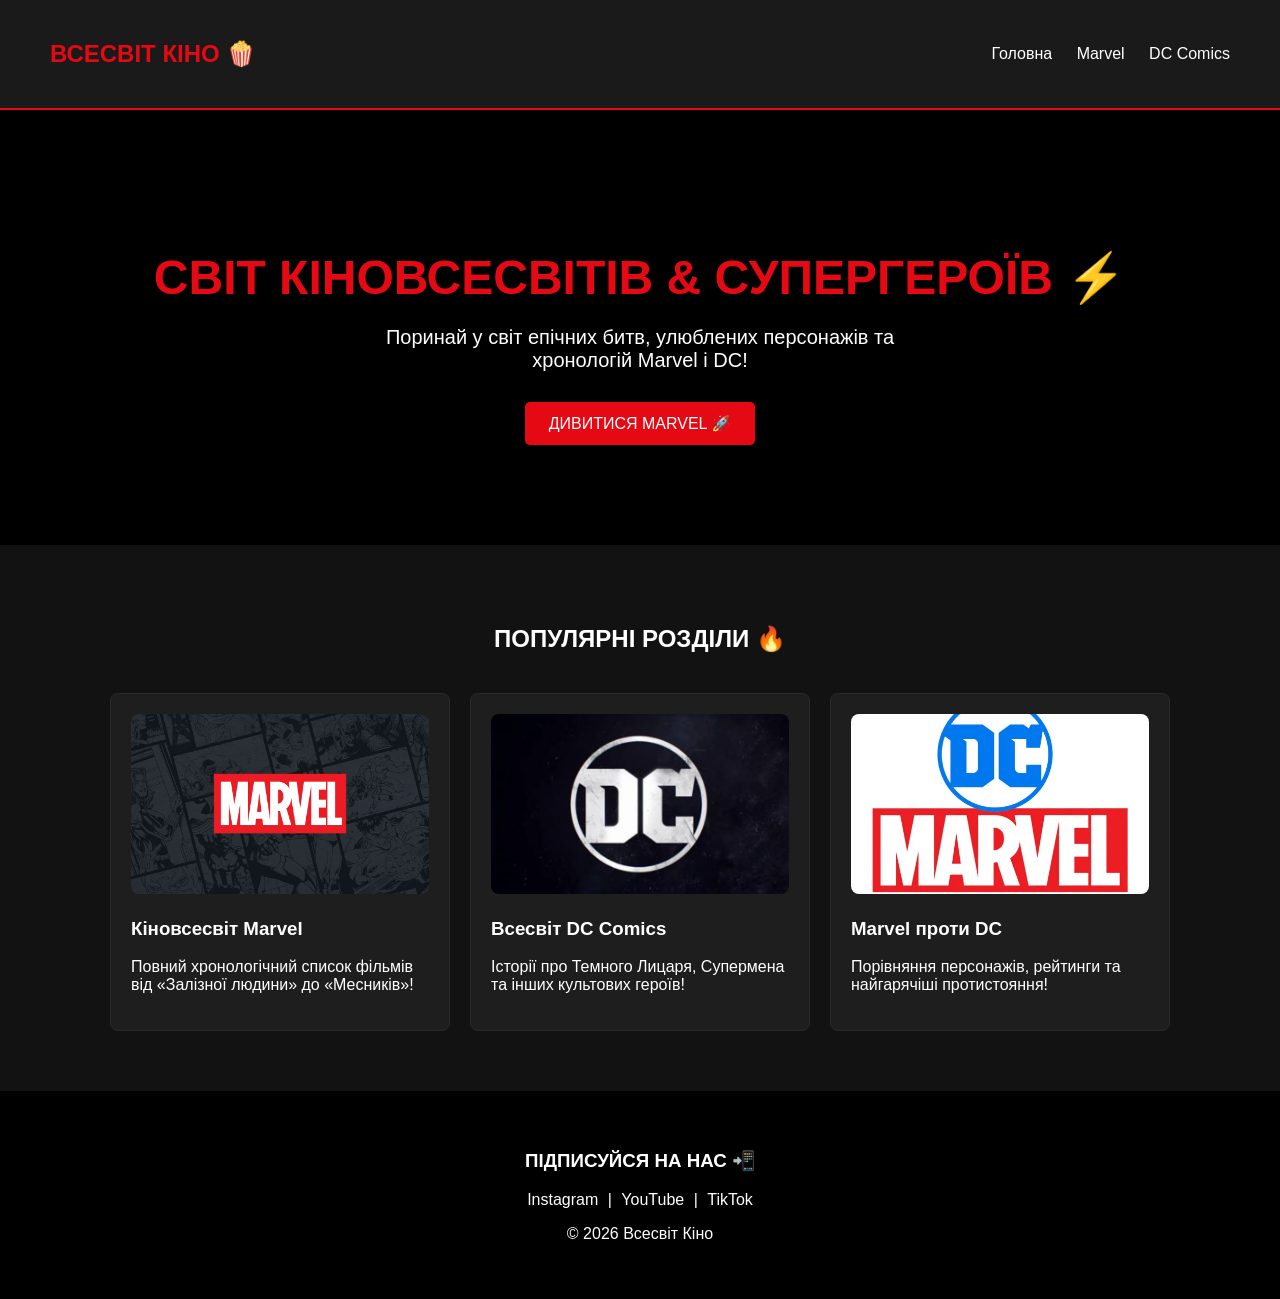
<file: index.html>
<!DOCTYPE html>
<html lang="uk">

<head>
    <meta charset="UTF-8">
    <title>Всесвіт Кіно | Головна</title>

    <!-- Підключаємо твій CSS файл стилів -->
    <link rel="stylesheet" href="styleee.css">
</head>

<body>

    <!-- ================= HEADER (ШАПКА) ================= -->

    <header>

        <!-- Назва сайту в стилі кіновсесвіту -->
        <h2>ВСЕСВІТ КІНО 🍿</h2>

        <!-- Меню навігації -->
        <nav>
            <a href="index.html">Головна</a>
            <a href="marvel.html">Marvel</a>
            <a href="dc.html">DC Comics</a>
        </nav>

    </header>


    <!-- ================= HERO (ГОЛОВНИЙ БАНЕР) ================= -->

    <section class="hero">

        <!-- Головний заголовок -->
        <h1>СВІТ КІНОВСЕСВІТІВ & СУПЕРГЕРОЇВ ⚡</h1>

        <!-- Опис сайту -->
        <p>
            Поринай у світ епічних битв, улюблених персонажів та хронологій Marvel і DC!
        </p>

        <!-- Кнопка швидкого переходу -->
        <a href="marvel.html" class="button">
            ДИВИТИСЯ MARVEL 🚀
        </a>

    </section>


    <!-- ================= CONTENT (ОСНОВНИЙ БЛОК) ================= -->

    <main>

        <h2>ПОПУЛЯРНІ РОЗДІЛИ 🔥</h2>

        <!-- 3 КАРТКИ В ОДНОМУ РЯДКУ -->

        <section class="cards">

            <!-- КАРТКА 1: MARVEL -->
            <article class="card">

                <img
                    src="images/img2.jpg"
                    alt="Marvel Всесвіт"
                >

                <h3>Кіновсесвіт Marvel</h3>

                <p>
                    Повний хронологічний список фільмів від «Залізної людини» до «Месників»!
                </p>

            </article>


            <!-- КАРТКА 2: DC -->
            <article class="card">

                <img
                    src="images/img1.jpg"
                    alt="DC Всесвіт"
                >

                <h3>Всесвіт DC Comics</h3>

                <p>
                    Історії про Темного Лицаря, Супермена та інших культових героїв!
                </p>

            </article>


            <!-- КАРТКА 3: БАТЛ -->
            <article class="card">

                <img
                    src="images/img3.webp"
                    alt="Marvel проти DC"
                >

                <h3>Marvel проти DC</h3>

                <p>
                    Порівняння персонажів, рейтинги та найгарячіші протистояння!
                </p>

            </article>

        </section>

    </main>


    <!-- ================= FOOTER (ПІДВАЛ) ================= -->

    <footer>

        <h3>ПІДПИСУЙСЯ НА НАС 📲</h3>

        <p>
            <a href="#">Instagram</a> |
            <a href="#">YouTube</a> |
            <a href="#">TikTok</a>
        </p>

        <p>© 2026 Всесвіт Кіно</p>

    </footer>

</body>
</html>
</file>
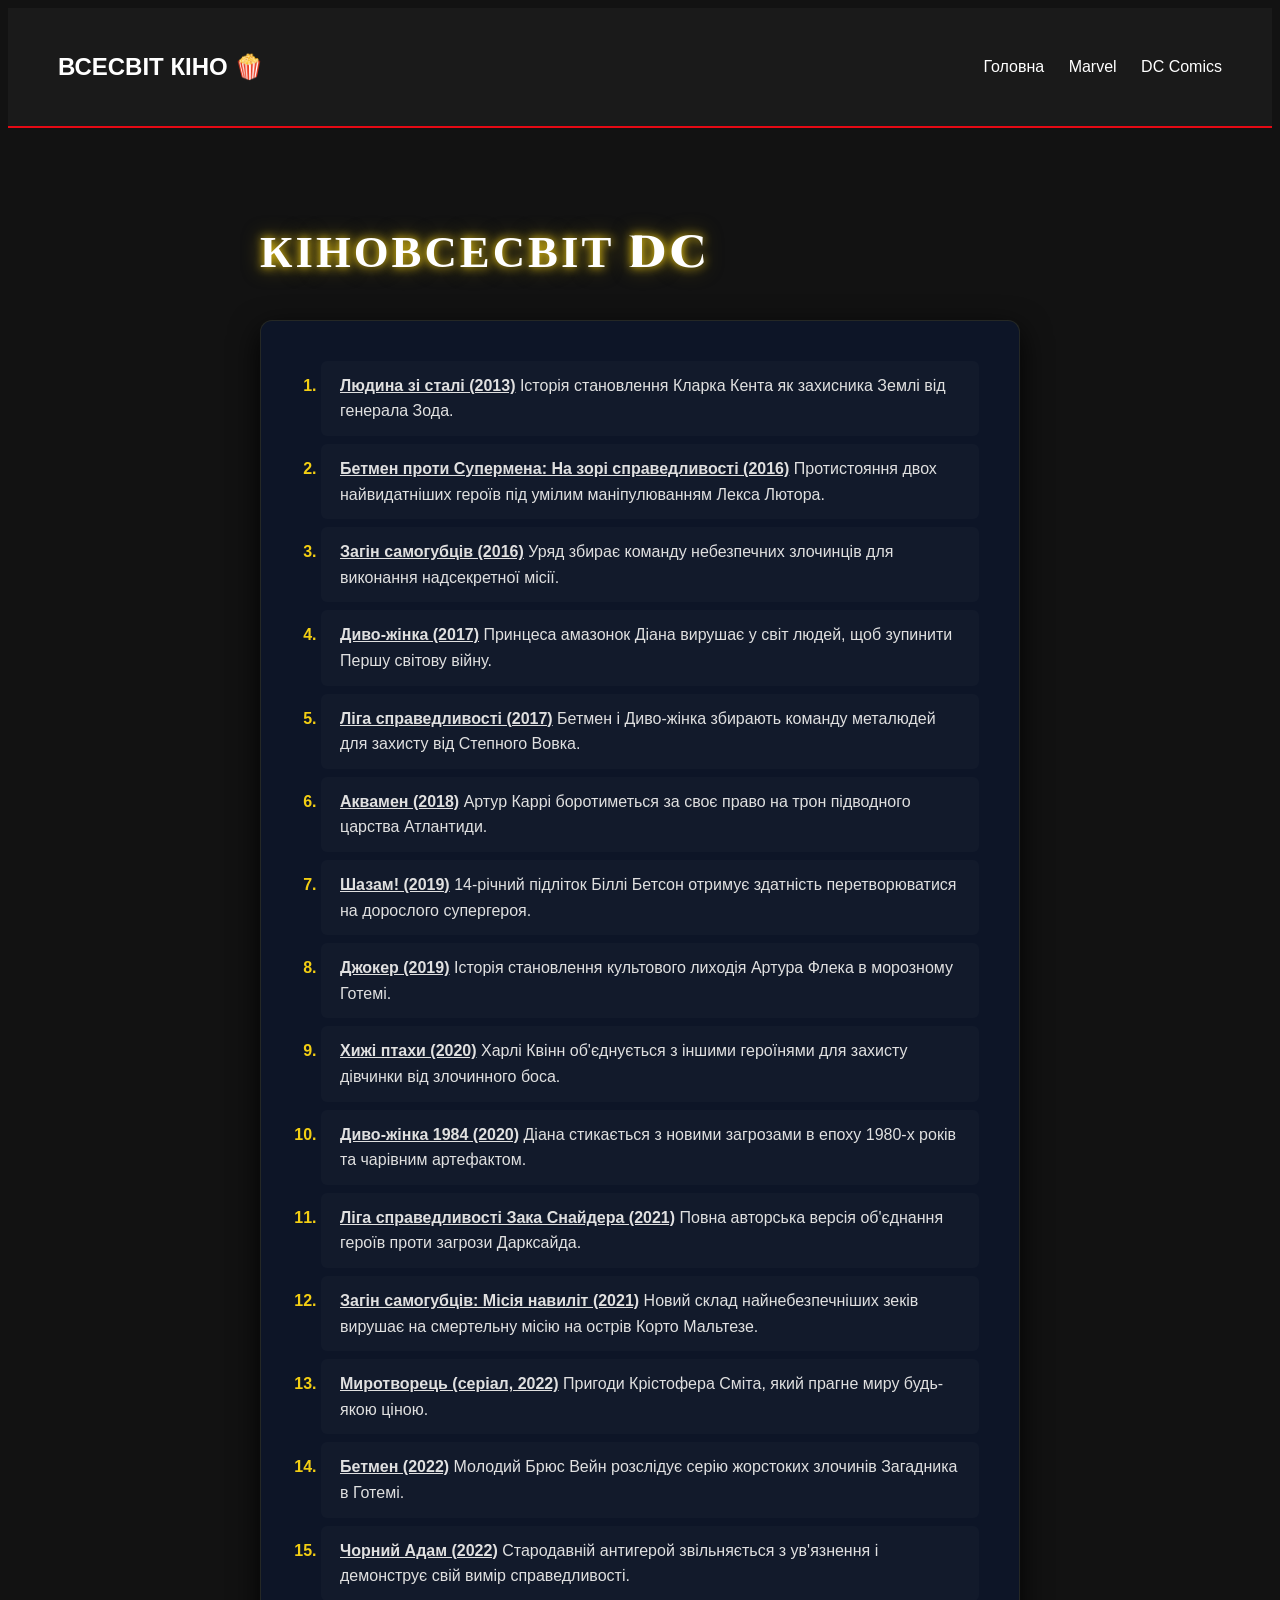
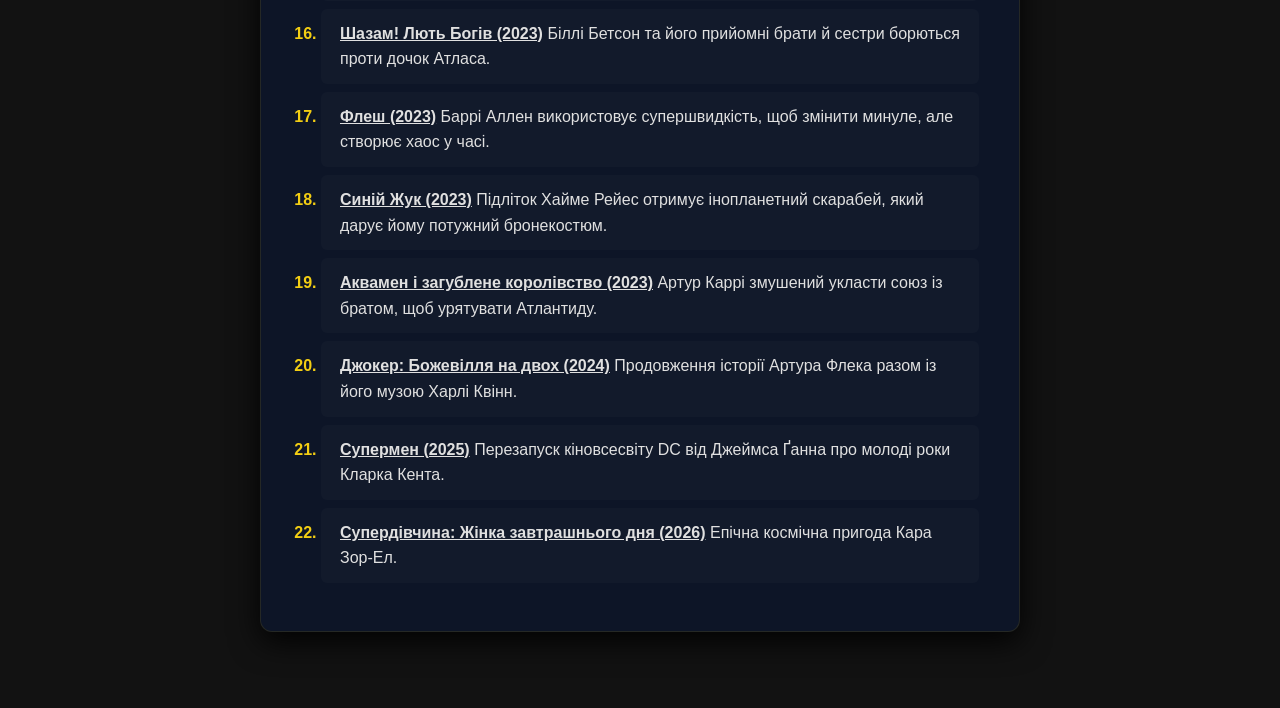
<file: dc.html>
<!DOCTYPE html>
<html lang="uk">
<head>
    <meta charset="UTF-8">
    <meta name="viewport" content="width=device-width, initial-scale=1.0">
    <title>Список фільмів DC</title>
    <link rel="stylesheet" href="stylee.css">
</head>
<body>
    <header>

        <!-- Назва сайту в стилі кіновсесвіту -->
        <h2>ВСЕСВІТ КІНО 🍿</h2>

        <!-- Меню навігації -->
        <nav>
            <a href="index.html">Головна</a>
            <a href="marvel.html">Marvel</a>
            <a href="dc.html">DC Comics</a>
        </nav>

    </header>
<main class="container">
    <h1>Кіновсесвіт DC</h1>

    <ol id="movie-list" style="opacity: 0; transition: opacity 2s ease-in;">
        <li>
            <div class="movie-content">
                <strong><a href="https://www.youtube.com/results?search_query=Людина+зі+сталі+2013+трейлер+українською" target="_blank" style="color: inherit; text-decoration: underline;">Людина зі сталі (2013)</a></strong>
                <span class="movie-info">Історія становлення Кларка Кента як захисника Землі від генерала Зода.</span>
            </div>
        </li>
        <li>
            <div class="movie-content">
                <strong><a href="https://www.youtube.com/results?search_query=Бетмен+проти+Супермена+2016+трейлер+українською" target="_blank" style="color: inherit; text-decoration: underline;">Бетмен проти Супермена: На зорі справедливості (2016)</a></strong>
                <span class="movie-info">Протистояння двох найвидатніших героїв під умілим маніпулюванням Лекса Лютора.</span>
            </div>
        </li>
        <li>
            <div class="movie-content">
                <strong><a href="https://www.youtube.com/results?search_query=Загін+самогубців+2016+трейлер+українською" target="_blank" style="color: inherit; text-decoration: underline;">Загін самогубців (2016)</a></strong>
                <span class="movie-info">Уряд збирає команду небезпечних злочинців для виконання надсекретної місії.</span>
            </div>
        </li>
        <li>
            <div class="movie-content">
                <strong><a href="https://www.youtube.com/results?search_query=Диво+жінка+2017+трейлер+українською" target="_blank" style="color: inherit; text-decoration: underline;">Диво-жінка (2017)</a></strong>
                <span class="movie-info">Принцеса амазонок Діана вирушає у світ людей, щоб зупинити Першу світову війну.</span>
            </div>
        </li>
        <li>
            <div class="movie-content">
                <strong><a href="https://www.youtube.com/results?search_query=Ліга+справедливості+2017+трейлер+українською" target="_blank" style="color: inherit; text-decoration: underline;">Ліга справедливості (2017)</a></strong>
                <span class="movie-info">Бетмен і Диво-жінка збирають команду металюдей для захисту від Степного Вовка.</span>
            </div>
        </li>
        <li>
            <div class="movie-content">
                <strong><a href="https://www.youtube.com/results?search_query=Аквамен+2018+трейлер+українською" target="_blank" style="color: inherit; text-decoration: underline;">Аквамен (2018)</a></strong>
                <span class="movie-info">Артур Каррі боротиметься за своє право на трон підводного царства Атлантиди.</span>
            </div>
        </li>
        <li>
            <div class="movie-content">
                <strong><a href="https://www.youtube.com/results?search_query=Шазам+2019+трейлер+українською" target="_blank" style="color: inherit; text-decoration: underline;">Шазам! (2019)</a></strong>
                <span class="movie-info">14-річний підліток Біллі Бетсон отримує здатність перетворюватися на дорослого супергероя.</span>
            </div>
        </li>
        <li>
            <div class="movie-content">
                <strong><a href="https://www.youtube.com/results?search_query=Джокер+2019+трейлер+українською" target="_blank" style="color: inherit; text-decoration: underline;">Джокер (2019)</a></strong>
                <span class="movie-info">Історія становлення культового лиходія Артура Флека в морозному Готемі.</span>
            </div>
        </li>
        <li>
            <div class="movie-content">
                <strong><a href="https://www.youtube.com/results?search_query=Хижі+птахи+2020+трейлер+українською" target="_blank" style="color: inherit; text-decoration: underline;">Хижі птахи (2020)</a></strong>
                <span class="movie-info">Харлі Квінн об'єднується з іншими героїнями для захисту дівчинки від злочинного боса.</span>
            </div>
        </li>
        <li>
            <div class="movie-content">
                <strong><a href="https://www.youtube.com/results?search_query=Диво+жінка+1984+2020+трейлер+українською" target="_blank" style="color: inherit; text-decoration: underline;">Диво-жінка 1984 (2020)</a></strong>
                <span class="movie-info">Діана стикається з новими загрозами в епоху 1980-х років та чарівним артефактом.</span>
            </div>
        </li>
        <li>
            <div class="movie-content">
                <strong><a href="https://www.youtube.com/results?search_query=Ліга+справедливості+Зака+Снайдера+2021+трейлер+українською" target="_blank" style="color: inherit; text-decoration: underline;">Ліга справедливості Зака Снайдера (2021)</a></strong>
                <span class="movie-info">Повна авторська версія об'єднання героїв проти загрози Дарксайда.</span>
            </div>
        </li>
        <li>
            <div class="movie-content">
                <strong><a href="https://www.youtube.com/results?search_query=Загін+самогубців+Місія+навиліт+2021+трейлер+українською" target="_blank" style="color: inherit; text-decoration: underline;">Загін самогубців: Місія навиліт (2021)</a></strong>
                <span class="movie-info">Новий склад найнебезпечніших зеків вирушає на смертельну місію на острів Корто Мальтезе.</span>
            </div>
        </li>
        <li>
            <div class="movie-content">
                <strong><a href="https://www.youtube.com/results?search_query=Миротворець+серіал+2022+трейлер+українською" target="_blank" style="color: inherit; text-decoration: underline;">Миротворець (серіал, 2022)</a></strong>
                <span class="movie-info">Пригоди Крістофера Сміта, який прагне миру будь-якою ціною.</span>
            </div>
        </li>
        <li>
            <div class="movie-content">
                <strong><a href="https://www.youtube.com/results?search_query=Бетмен+2022+трейлер+українською" target="_blank" style="color: inherit; text-decoration: underline;">Бетмен (2022)</a></strong>
                <span class="movie-info">Молодий Брюс Вейн розслідує серію жорстоких злочинів Загадника в Готемі.</span>
            </div>
        </li>
        <li>
            <div class="movie-content">
                <strong><a href="https://www.youtube.com/results?search_query=Чорний+Адам+2022+трейлер+українською" target="_blank" style="color: inherit; text-decoration: underline;">Чорний Адам (2022)</a></strong>
                <span class="movie-info">Стародавній антигерой звільняється з ув'язнення і демонструє свій вимір справедливості.</span>
            </div>
        </li>
        <li>
            <div class="movie-content">
                <strong><a href="https://www.youtube.com/results?search_query=Шазам+Лють+Богів+2023+трейлер+українською" target="_blank" style="color: inherit; text-decoration: underline;">Шазам! Лють Богів (2023)</a></strong>
                <span class="movie-info">Біллі Бетсон та його прийомні брати й сестри борються проти дочок Атласа.</span>
            </div>
        </li>
        <li>
            <div class="movie-content">
                <strong><a href="https://www.youtube.com/results?search_query=Флеш+2023+трейлер+українською" target="_blank" style="color: inherit; text-decoration: underline;">Флеш (2023)</a></strong>
                <span class="movie-info">Баррі Аллен використовує супершвидкість, щоб змінити минуле, але створює хаос у часі.</span>
            </div>
        </li>
        <li>
            <div class="movie-content">
                <strong><a href="https://www.youtube.com/results?search_query=Синій+Жук+2023+трейлер+українською" target="_blank" style="color: inherit; text-decoration: underline;">Синій Жук (2023)</a></strong>
                <span class="movie-info">Підліток Хайме Рейес отримує інопланетний скарабей, який дарує йому потужний бронекостюм.</span>
            </div>
        </li>
        <li>
            <div class="movie-content">
                <strong><a href="https://www.youtube.com/results?search_query=Аквамен+і+загублене+королівство+2023+трейлер+українською" target="_blank" style="color: inherit; text-decoration: underline;">Аквамен і загублене королівство (2023)</a></strong>
                <span class="movie-info">Артур Каррі змушений укласти союз із братом, щоб урятувати Атлантиду.</span>
            </div>
        </li>
        <li>
            <div class="movie-content">
                <strong><a href="https://www.youtube.com/results?search_query=Джокер+Божевілля+на+двох+2024+трейлер+українською" target="_blank" style="color: inherit; text-decoration: underline;">Джокер: Божевілля на двох (2024)</a></strong>
                <span class="movie-info">Продовження історії Артура Флека разом із його музою Харлі Квінн.</span>
            </div>
        </li>
        <li>
            <div class="movie-content">
                <strong><a href="https://www.youtube.com/results?search_query=Супермен+2025+трейлер+українською" target="_blank" style="color: inherit; text-decoration: underline;">Супермен (2025)</a></strong>
                <span class="movie-info">Перезапуск кіновсесвіту DC від Джеймса Ґанна про молоді роки Кларка Кента.</span>
            </div>
        </li>
        <li>
            <div class="movie-content">
                <strong><a href="https://www.youtube.com/results?search_query=Супердівчина+Жінка+завтрашнього+дня+2026+трейлер+українською" target="_blank" style="color: inherit; text-decoration: underline;">Супердівчина: Жінка завтрашнього дня (2026)</a></strong>
                <span class="movie-info">Епічна космічна пригода Кара Зор-Ел.</span>
            </div>
        </li>
    </ol>

    <script>
        window.addEventListener('DOMContentLoaded', function() {
            const list = document.getElementById('movie-list');
            setTimeout(function() {
                list.style.opacity = '1';
            }, 100);
        });
    </script>
</main>
</body>
</html>
</file>
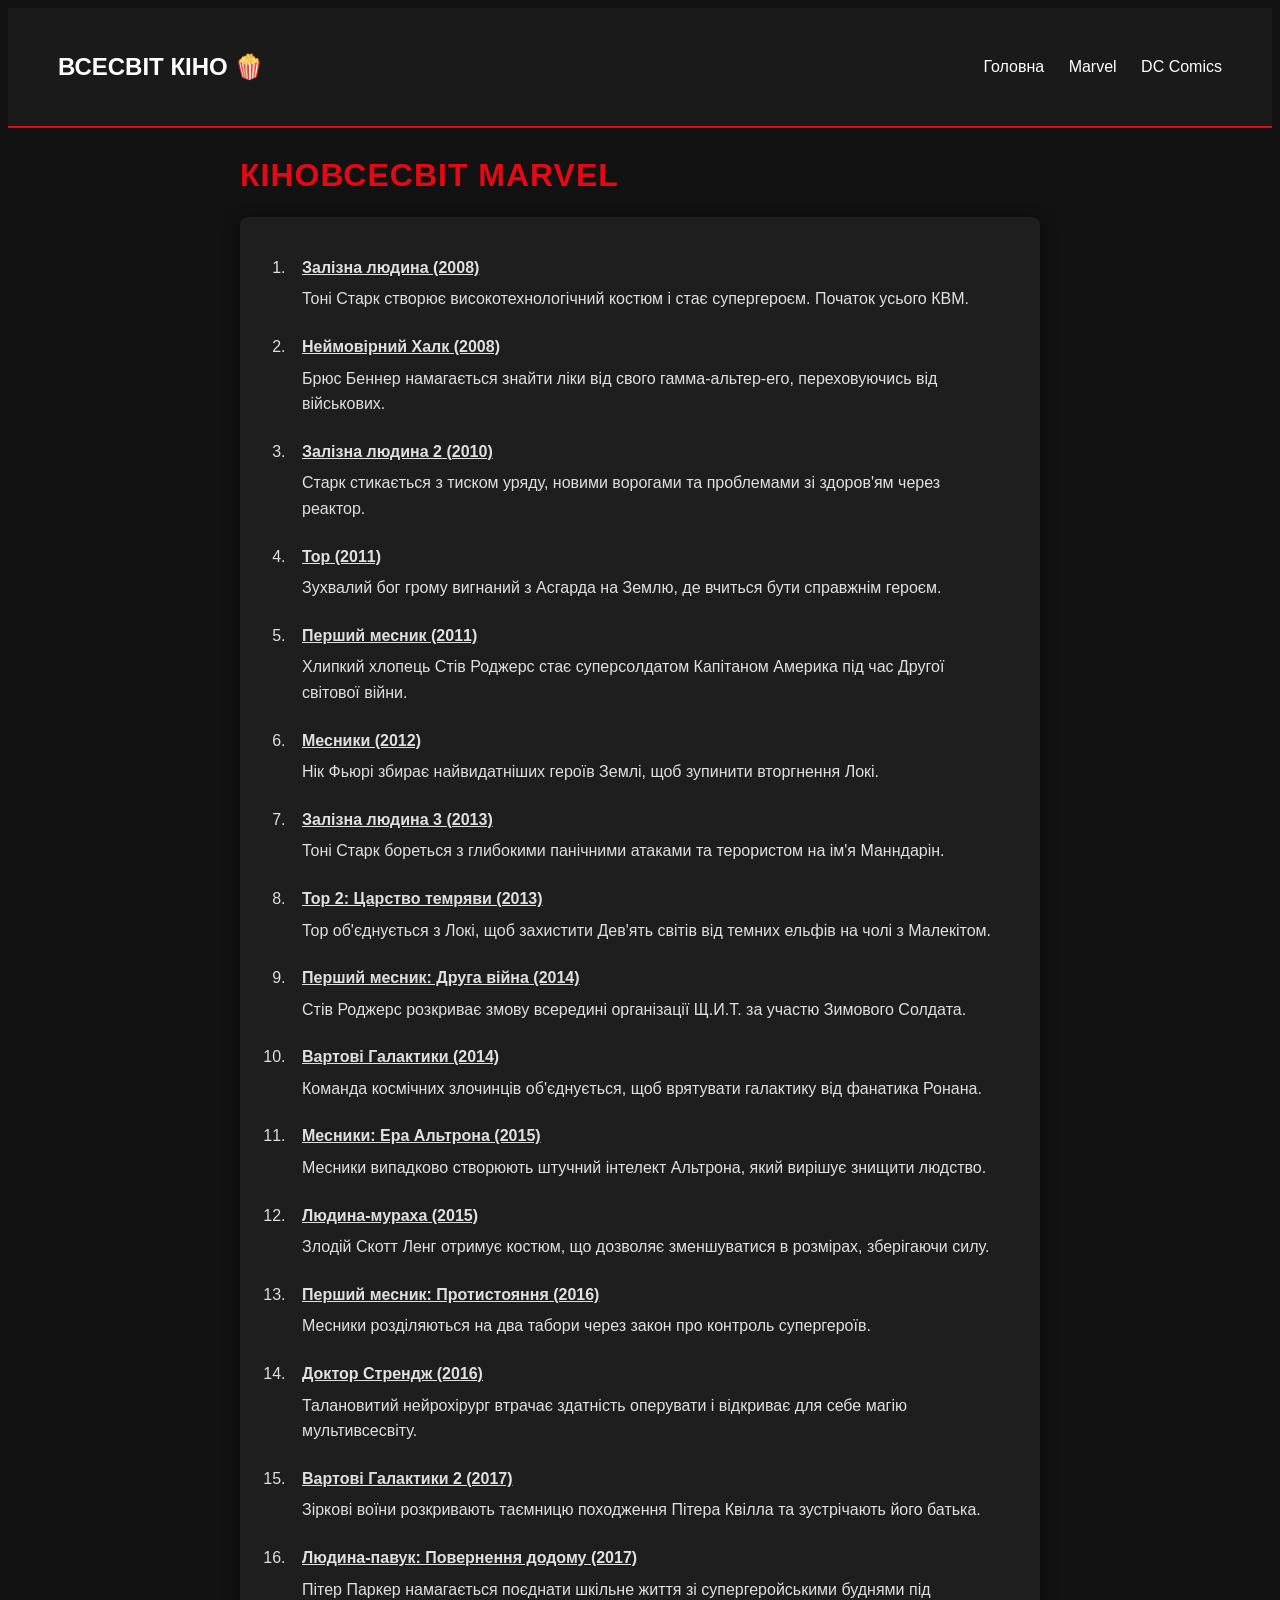
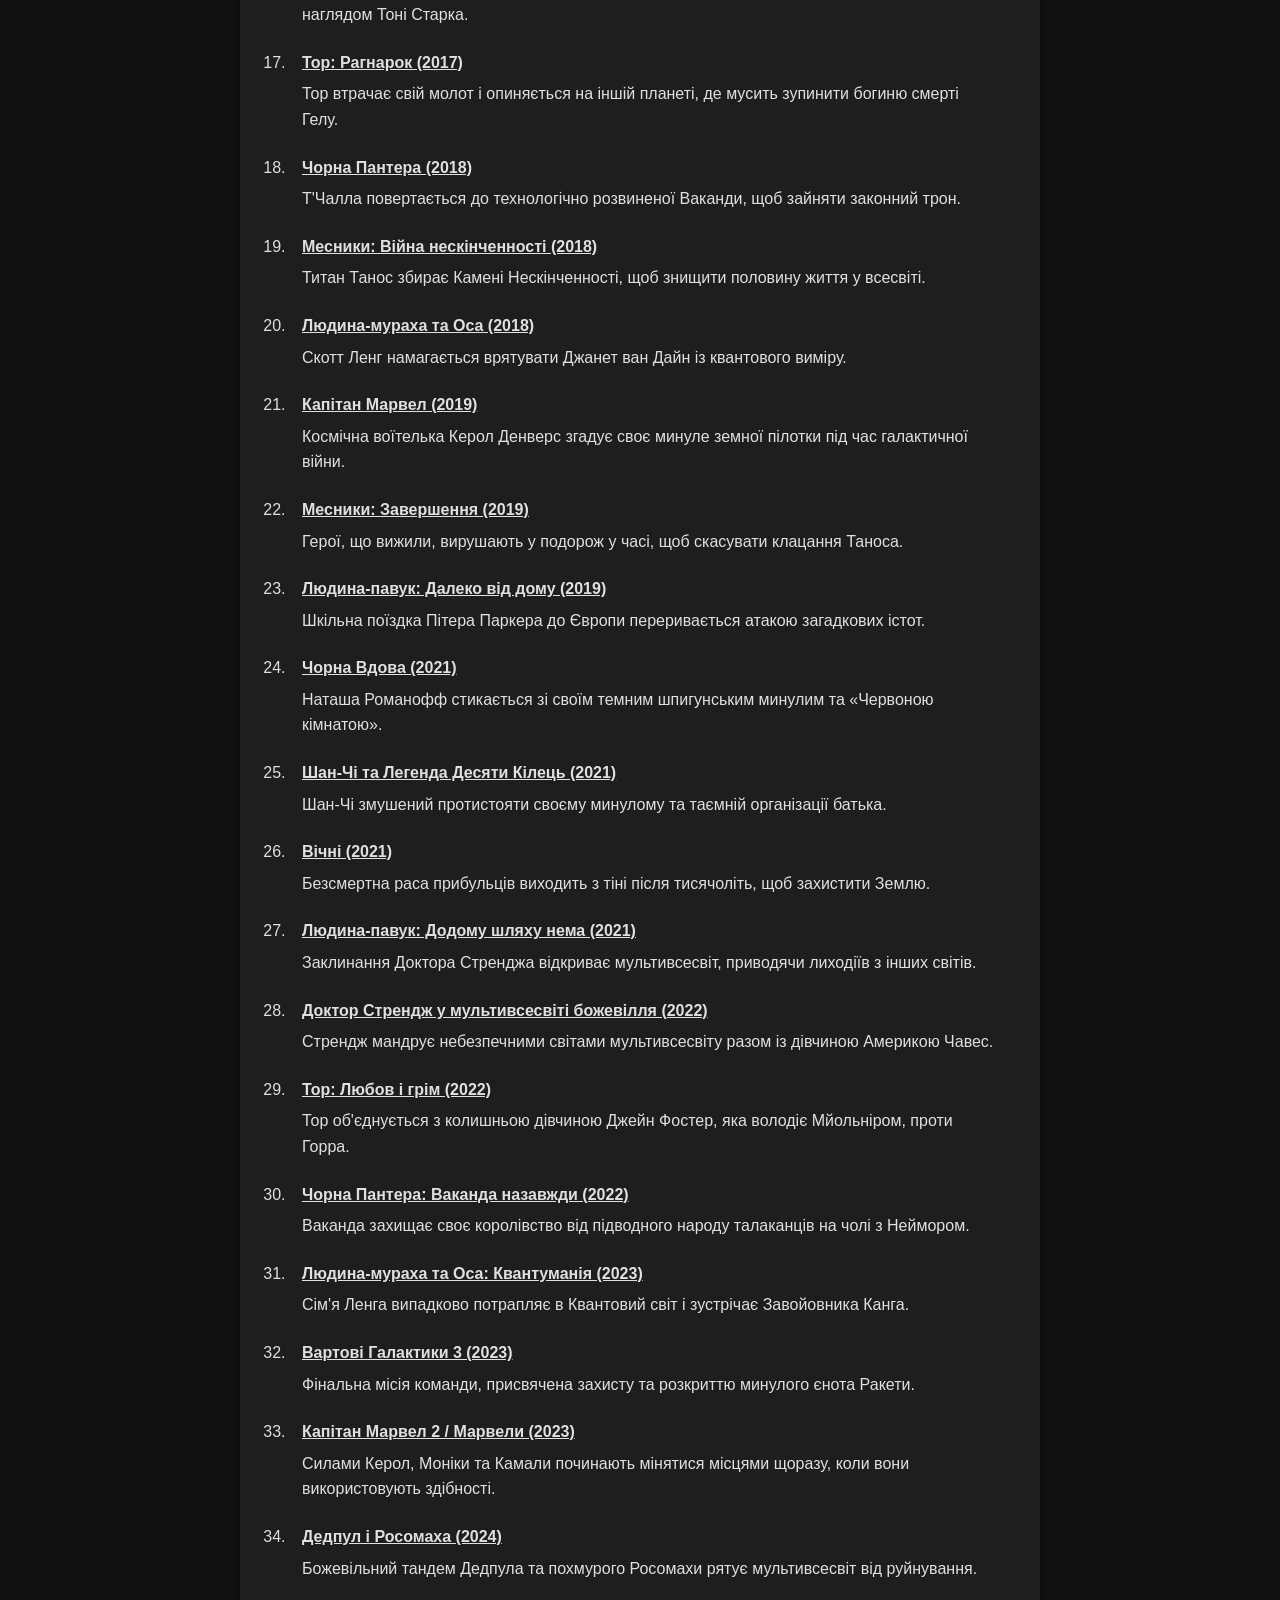
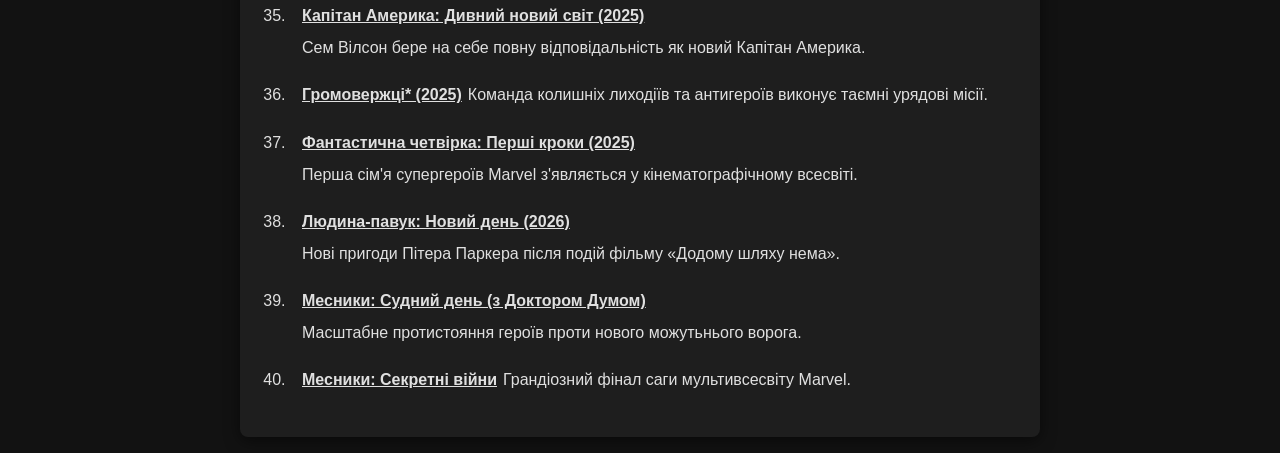
<file: marvel.html>
<!DOCTYPE html>
<html lang="uk">
<head>
    <meta charset="UTF-8">
    <meta name="viewport" content="width=device-width, initial-scale=1.0">
    <title>Список фільмів Marvel</title>
    <link rel="stylesheet" href="style.css">
</head>
<body>
    <header>
        <h2>ВСЕСВІТ КІНО 🍿</h2>
        <nav>
            <a href="index.html">Головна</a>
            <a href="marvel.html">Marvel</a>
            <a href="dc.html">DC Comics</a>
        </nav>
    </header>
<main class="container">
    <h1>Кіновсесвіт Marvel</h1>

    <ol id="movie-list" style="opacity: 0; transition: opacity 2s ease-in;">
        <li>
            <div class="movie-content" style="display: inline-flex; flex-wrap: wrap; align-items: baseline; gap: 6px;">
                <strong><a href="https://www.youtube.com/results?search_query=Залізна+людина+2008+трейлер+українською" target="_blank" style="color: inherit; text-decoration: underline;">Залізна людина (2008)</a></strong>
                <span class="movie-info">Тоні Старк створює високотехнологічний костюм і стає супергероєм. Початок усього КВМ.</span>
            </div>
        </li>
        <li>
            <div class="movie-content" style="display: inline-flex; flex-wrap: wrap; align-items: baseline; gap: 6px;">
                <strong><a href="https://www.youtube.com/results?search_query=Неймовірний+Халк+2008+трейлер+українською" target="_blank" style="color: inherit; text-decoration: underline;">Неймовірний Халк (2008)</a></strong>
                <span class="movie-info">Брюс Беннер намагається знайти ліки від свого гамма-альтер-его, переховуючись від військових.</span>
            </div>
        </li>
        <li>
            <div class="movie-content" style="display: inline-flex; flex-wrap: wrap; align-items: baseline; gap: 6px;">
                <strong><a href="https://www.youtube.com/results?search_query=Залізна+людина+2+2010+трейлер+українською" target="_blank" style="color: inherit; text-decoration: underline;">Залізна людина 2 (2010)</a></strong>
                <span class="movie-info">Старк стикається з тиском уряду, новими ворогами та проблемами зі здоров'ям через реактор.</span>
            </div>
        </li>
        <li>
            <div class="movie-content" style="display: inline-flex; flex-wrap: wrap; align-items: baseline; gap: 6px;">
                <strong><a href="https://www.youtube.com/results?search_query=Тор+2011+трейлер+українською" target="_blank" style="color: inherit; text-decoration: underline;">Тор (2011)</a></strong>
                <span class="movie-info">Зухвалий бог грому вигнаний з Асгарда на Землю, де вчиться бути справжнім героєм.</span>
            </div>
        </li>
        <li>
            <div class="movie-content" style="display: inline-flex; flex-wrap: wrap; align-items: baseline; gap: 6px;">
                <strong><a href="https://www.youtube.com/results?search_query=Перший+месник+2011+трейлер+українською" target="_blank" style="color: inherit; text-decoration: underline;">Перший месник (2011)</a></strong>
                <span class="movie-info">Хлипкий хлопець Стів Роджерс стає суперсолдатом Капітаном Америка під час Другої світової війни.</span>
            </div>
        </li>
        <li>
            <div class="movie-content" style="display: inline-flex; flex-wrap: wrap; align-items: baseline; gap: 6px;">
                <strong><a href="https://www.youtube.com/results?search_query=Месники+2012+трейлер+українською" target="_blank" style="color: inherit; text-decoration: underline;">Месники (2012)</a></strong>
                <span class="movie-info">Нік Фьюрі збирає найвидатніших героїв Землі, щоб зупинити вторгнення Локі.</span>
            </div>
        </li>
        <li>
            <div class="movie-content" style="display: inline-flex; flex-wrap: wrap; align-items: baseline; gap: 6px;">
                <strong><a href="https://www.youtube.com/results?search_query=Залізна+людина+3+2013+трейлер+українською" target="_blank" style="color: inherit; text-decoration: underline;">Залізна людина 3 (2013)</a></strong>
                <span class="movie-info">Тоні Старк бореться з глибокими панічними атаками та терористом на ім'я Манндарін.</span>
            </div>
        </li>
        <li>
            <div class="movie-content" style="display: inline-flex; flex-wrap: wrap; align-items: baseline; gap: 6px;">
                <strong><a href="https://www.youtube.com/results?search_query=Тор+2+Царство+темряви+2013+трейлер+українською" target="_blank" style="color: inherit; text-decoration: underline;">Тор 2: Царство темряви (2013)</a></strong>
                <span class="movie-info">Тор об'єднується з Локі, щоб захистити Дев'ять світів від темних ельфів на чолі з Малекітом.</span>
            </div>
        </li>
        <li>
            <div class="movie-content" style="display: inline-flex; flex-wrap: wrap; align-items: baseline; gap: 6px;">
                <strong><a href="https://www.youtube.com/results?search_query=Перший+месник+Друга+війна+2014+трейлер+українською" target="_blank" style="color: inherit; text-decoration: underline;">Перший месник: Друга війна (2014)</a></strong>
                <span class="movie-info">Стів Роджерс розкриває змову всередині організації Щ.И.Т. за участю Зимового Солдата.</span>
            </div>
        </li>
        <li>
            <div class="movie-content" style="display: inline-flex; flex-wrap: wrap; align-items: baseline; gap: 6px;">
                <strong><a href="https://www.youtube.com/results?search_query=Вартові+Галактики+2014+трейлер+українською" target="_blank" style="color: inherit; text-decoration: underline;">Вартові Галактики (2014)</a></strong>
                <span class="movie-info">Команда космічних злочинців об'єднується, щоб врятувати галактику від фанатика Ронана.</span>
            </div>
        </li>
        <li>
            <div class="movie-content" style="display: inline-flex; flex-wrap: wrap; align-items: baseline; gap: 6px;">
                <strong><a href="https://www.youtube.com/results?search_query=Месники+Ера+Альтрона+2015+трейлер+українською" target="_blank" style="color: inherit; text-decoration: underline;">Месники: Ера Альтрона (2015)</a></strong>
                <span class="movie-info">Месники випадково створюють штучний інтелект Альтрона, який вирішує знищити людство.</span>
            </div>
        </li>
        <li>
            <div class="movie-content" style="display: inline-flex; flex-wrap: wrap; align-items: baseline; gap: 6px;">
                <strong><a href="https://www.youtube.com/results?search_query=Людина+мураха+2015+трейлер+українською" target="_blank" style="color: inherit; text-decoration: underline;">Людина-мураха (2015)</a></strong>
                <span class="movie-info">Злодій Скотт Ленг отримує костюм, що дозволяє зменшуватися в розмірах, зберігаючи силу.</span>
            </div>
        </li>
        <li>
            <div class="movie-content" style="display: inline-flex; flex-wrap: wrap; align-items: baseline; gap: 6px;">
                <strong><a href="https://www.youtube.com/results?search_query=Перший+месник+Протистояння+2016+трейлер+українською" target="_blank" style="color: inherit; text-decoration: underline;">Перший месник: Протистояння (2016)</a></strong>
                <span class="movie-info">Месники розділяються на два табори через закон про контроль супергероїв.</span>
            </div>
        </li>
        <li>
            <div class="movie-content" style="display: inline-flex; flex-wrap: wrap; align-items: baseline; gap: 6px;">
                <strong><a href="https://www.youtube.com/results?search_query=Доктор+Стрендж+2016+трейлер+українською" target="_blank" style="color: inherit; text-decoration: underline;">Доктор Стрендж (2016)</a></strong>
                <span class="movie-info">Талановитий нейрохірург втрачає здатність оперувати і відкриває для себе магію мультивсесвіту.</span>
            </div>
        </li>
        <li>
            <div class="movie-content" style="display: inline-flex; flex-wrap: wrap; align-items: baseline; gap: 6px;">
                <strong><a href="https://www.youtube.com/results?search_query=Вартові+Галактики+2+2017+трейлер+українською" target="_blank" style="color: inherit; text-decoration: underline;">Вартові Галактики 2 (2017)</a></strong>
                <span class="movie-info">Зіркові воїни розкривають таємницю походження Пітера Квілла та зустрічають його батька.</span>
            </div>
        </li>
        <li>
            <div class="movie-content" style="display: inline-flex; flex-wrap: wrap; align-items: baseline; gap: 6px;">
                <strong><a href="https://www.youtube.com/results?search_query=Людина+павук+Повернення+додому+2017+трейлер+українською" target="_blank" style="color: inherit; text-decoration: underline;">Людина-павук: Повернення додому (2017)</a></strong>
                <span class="movie-info">Пітер Паркер намагається поєднати шкільне життя зі супергеройськими буднями під наглядом Тоні Старка.</span>
            </div>
        </li>
        <li>
            <div class="movie-content" style="display: inline-flex; flex-wrap: wrap; align-items: baseline; gap: 6px;">
                <strong><a href="https://www.youtube.com/results?search_query=Тор+Рагнарок+2017+трейлер+українською" target="_blank" style="color: inherit; text-decoration: underline;">Тор: Рагнарок (2017)</a></strong>
                <span class="movie-info">Тор втрачає свій молот і опиняється на іншій планеті, де мусить зупинити богиню смерті Гелу.</span>
            </div>
        </li>
        <li>
            <div class="movie-content" style="display: inline-flex; flex-wrap: wrap; align-items: baseline; gap: 6px;">
                <strong><a href="https://www.youtube.com/results?search_query=Чорна+Пантера+2018+трейлер+українською" target="_blank" style="color: inherit; text-decoration: underline;">Чорна Пантера (2018)</a></strong>
                <span class="movie-info">Т'Чалла повертається до технологічно розвиненої Ваканди, щоб зайняти законний трон.</span>
            </div>
        </li>
        <li>
            <div class="movie-content" style="display: inline-flex; flex-wrap: wrap; align-items: baseline; gap: 6px;">
                <strong><a href="https://www.youtube.com/results?search_query=Месники+Війна+нескінченності+2018+трейлер+українською" target="_blank" style="color: inherit; text-decoration: underline;">Месники: Війна нескінченності (2018)</a></strong>
                <span class="movie-info">Титан Танос збирає Камені Нескінченності, щоб знищити половину життя у всесвіті.</span>
            </div>
        </li>
        <li>
            <div class="movie-content" style="display: inline-flex; flex-wrap: wrap; align-items: baseline; gap: 6px;">
                <strong><a href="https://www.youtube.com/results?search_query=Людина+мураха+та+Оса+2018+трейлер+українською" target="_blank" style="color: inherit; text-decoration: underline;">Людина-мураха та Оса (2018)</a></strong>
                <span class="movie-info">Скотт Ленг намагається врятувати Джанет ван Дайн із квантового виміру.</span>
            </div>
        </li>
        <li>
            <div class="movie-content" style="display: inline-flex; flex-wrap: wrap; align-items: baseline; gap: 6px;">
                <strong><a href="https://www.youtube.com/results?search_query=Капітан+Марвел+2019+трейлер+українською" target="_blank" style="color: inherit; text-decoration: underline;">Капітан Марвел (2019)</a></strong>
                <span class="movie-info">Космічна воїтелька Керол Денверс згадує своє минуле земної пілотки під час галактичної війни.</span>
            </div>
        </li>
        <li>
            <div class="movie-content" style="display: inline-flex; flex-wrap: wrap; align-items: baseline; gap: 6px;">
                <strong><a href="https://www.youtube.com/results?search_query=Месники+Завершення+2019+трейлер+українською" target="_blank" style="color: inherit; text-decoration: underline;">Месники: Завершення (2019)</a></strong>
                <span class="movie-info">Герої, що вижили, вирушають у подорож у часі, щоб скасувати клацання Таноса.</span>
            </div>
        </li>
        <li>
            <div class="movie-content" style="display: inline-flex; flex-wrap: wrap; align-items: baseline; gap: 6px;">
                <strong><a href="https://www.youtube.com/results?search_query=Людина+павук+Далеко+від+дому+2019+трейлер+українською" target="_blank" style="color: inherit; text-decoration: underline;">Людина-павук: Далеко від дому (2019)</a></strong>
                <span class="movie-info">Шкільна поїздка Пітера Паркера до Європи переривається атакою загадкових істот.</span>
            </div>
        </li>
        <li>
            <div class="movie-content" style="display: inline-flex; flex-wrap: wrap; align-items: baseline; gap: 6px;">
                <strong><a href="https://www.youtube.com/results?search_query=Чорна+Вдова+2021+трейлер+українською" target="_blank" style="color: inherit; text-decoration: underline;">Чорна Вдова (2021)</a></strong>
                <span class="movie-info">Наташа Романофф стикається зі своїм темним шпигунським минулим та «Червоною кімнатою».</span>
            </div>
        </li>
        <li>
            <div class="movie-content" style="display: inline-flex; flex-wrap: wrap; align-items: baseline; gap: 6px;">
                <strong><a href="https://www.youtube.com/results?search_query=Шан+Чі+та+Легенда+Десяти+Кілець+2021+трейлер+українською" target="_blank" style="color: inherit; text-decoration: underline;">Шан-Чі та Легенда Десяти Кілець (2021)</a></strong>
                <span class="movie-info">Шан-Чі змушений протистояти своєму минулому та таємній організації батька.</span>
            </div>
        </li>
        <li>
            <div class="movie-content" style="display: inline-flex; flex-wrap: wrap; align-items: baseline; gap: 6px;">
                <strong><a href="https://www.youtube.com/results?search_query=Вічні+2021+трейлер+українською" target="_blank" style="color: inherit; text-decoration: underline;">Вічні (2021)</a></strong>
                <span class="movie-info">Безсмертна раса прибульців виходить з тіні після тисячоліть, щоб захистити Землю.</span>
            </div>
        </li>
        <li>
            <div class="movie-content" style="display: inline-flex; flex-wrap: wrap; align-items: baseline; gap: 6px;">
                <strong><a href="https://www.youtube.com/results?search_query=Людина+павук+Додому+шляху+нема+2021+трейлер+українською" target="_blank" style="color: inherit; text-decoration: underline;">Людина-павук: Додому шляху нема (2021)</a></strong>
                <span class="movie-info">Заклинання Доктора Стренджа відкриває мультивсесвіт, приводячи лиходіїв з інших світів.</span>
            </div>
        </li>
        <li>
            <div class="movie-content" style="display: inline-flex; flex-wrap: wrap; align-items: baseline; gap: 6px;">
                <strong><a href="https://www.youtube.com/results?search_query=Доктор+Стрендж+у+мультивсесвіті+божевілля+2022+трейлер+українською" target="_blank" style="color: inherit; text-decoration: underline;">Доктор Стрендж у мультивсесвіті божевілля (2022)</a></strong>
                <span class="movie-info">Стрендж мандрує небезпечними світами мультивсесвіту разом із дівчиною Америкою Чавес.</span>
            </div>
        </li>
        <li>
            <div class="movie-content" style="display: inline-flex; flex-wrap: wrap; align-items: baseline; gap: 6px;">
                <strong><a href="https://www.youtube.com/results?search_query=Тор+Любов+і+грім+2022+трейлер+українською" target="_blank" style="color: inherit; text-decoration: underline;">Тор: Любов і грім (2022)</a></strong>
                <span class="movie-info">Тор об'єднується з колишньою дівчиною Джейн Фостер, яка володіє Мйольніром, проти Горра.</span>
            </div>
        </li>
        <li>
            <div class="movie-content" style="display: inline-flex; flex-wrap: wrap; align-items: baseline; gap: 6px;">
                <strong><a href="https://www.youtube.com/results?search_query=Чорна+Пантера+Ваканда+назавжди+2022+трейлер+українською" target="_blank" style="color: inherit; text-decoration: underline;">Чорна Пантера: Ваканда назавжди (2022)</a></strong>
                <span class="movie-info">Ваканда захищає своє королівство від підводного народу талаканців на чолі з Неймором.</span>
            </div>
        </li>
        <li>
            <div class="movie-content" style="display: inline-flex; flex-wrap: wrap; align-items: baseline; gap: 6px;">
                <strong><a href="https://www.youtube.com/results?search_query=Людина+мураха+та+Оса+Квантуманія+2023+трейлер+українською" target="_blank" style="color: inherit; text-decoration: underline;">Людина-мураха та Оса: Квантуманія (2023)</a></strong>
                <span class="movie-info">Сім'я Ленга випадково потрапляє в Квантовий світ і зустрічає Завойовника Канга.</span>
            </div>
        </li>
        <li>
            <div class="movie-content" style="display: inline-flex; flex-wrap: wrap; align-items: baseline; gap: 6px;">
                <strong><a href="https://www.youtube.com/results?search_query=Вартові+Галактики+3+2023+трейлер+українською" target="_blank" style="color: inherit; text-decoration: underline;">Вартові Галактики 3 (2023)</a></strong>
                <span class="movie-info">Фінальна місія команди, присвячена захисту та розкриттю минулого єнота Ракети.</span>
            </div>
        </li>
        <li>
            <div class="movie-content" style="display: inline-flex; flex-wrap: wrap; align-items: baseline; gap: 6px;">
                <strong><a href="https://www.youtube.com/results?search_query=Капітан+Марвел+2+Марвели+2023+трейлер+українською" target="_blank" style="color: inherit; text-decoration: underline;">Капітан Марвел 2 / Марвели (2023)</a></strong>
                <span class="movie-info">Силами Керол, Моніки та Камали починають мінятися місцями щоразу, коли вони використовують здібності.</span>
            </div>
        </li>
        <li>
            <div class="movie-content" style="display: inline-flex; flex-wrap: wrap; align-items: baseline; gap: 6px;">
                <strong><a href="https://www.youtube.com/results?search_query=Дедпул+і+Росомаха+2024+трейлер+українською" target="_blank" style="color: inherit; text-decoration: underline;">Дедпул і Росомаха (2024)</a></strong>
                <span class="movie-info">Божевільний тандем Дедпула та похмурого Росомахи рятує мультивсесвіт від руйнування.</span>
            </div>
        </li>
        <li>
            <div class="movie-content" style="display: inline-flex; flex-wrap: wrap; align-items: baseline; gap: 6px;">
                <strong><a href="https://www.youtube.com/results?search_query=Капітан+Америка+Дивний+новий+світ+2025+трейлер+українською" target="_blank" style="color: inherit; text-decoration: underline;">Капітан Америка: Дивний новий світ (2025)</a></strong>
                <span class="movie-info">Сем Вілсон бере на себе повну відповідальність як новий Капітан Америка.</span>
            </div>
        </li>
        <li>
            <div class="movie-content" style="display: inline-flex; flex-wrap: wrap; align-items: baseline; gap: 6px;">
                <strong><a href="https://www.youtube.com/results?search_query=Громовержці+2025+трейлер+українською" target="_blank" style="color: inherit; text-decoration: underline;">Громовержці* (2025)</a></strong>
                <span class="movie-info">Команда колишніх лиходіїв та антигероїв виконує таємні урядові місії.</span>
            </div>
        </li>
        <li>
            <div class="movie-content" style="display: inline-flex; flex-wrap: wrap; align-items: baseline; gap: 6px;">
                <strong><a href="https://www.youtube.com/results?search_query=Фантастична+четвірка+Перші+кроки+2025+трейлер+українською" target="_blank" style="color: inherit; text-decoration: underline;">Фантастична четвірка: Перші кроки (2025)</a></strong>
                <span class="movie-info">Перша сім'я супергероїв Marvel з'являється у кінематографічному всесвіті.</span>
            </div>
        </li>
        <li>
            <div class="movie-content" style="display: inline-flex; flex-wrap: wrap; align-items: baseline; gap: 6px;">
                <strong><a href="https://www.youtube.com/results?search_query=Людина+павук+Новий+день+2026+трейлер+українською" target="_blank" style="color: inherit; text-decoration: underline;">Людина-павук: Новий день (2026)</a></strong>
                <span class="movie-info">Нові пригоди Пітера Паркера після подій фільму «Додому шляху нема».</span>
            </div>
        </li>
        <li>
            <div class="movie-content" style="display: inline-flex; flex-wrap: wrap; align-items: baseline; gap: 6px;">
                <strong><a href="https://www.youtube.com/results?search_query=Месники+Судний+день+трейлер+українською" target="_blank" style="color: inherit; text-decoration: underline;">Месники: Судний день (з Доктором Думом)</a></strong>
                <span class="movie-info">Масштабне протистояння героїв проти нового можутьнього ворога.</span>
            </div>
        </li>
        <li>
            <div class="movie-content" style="display: inline-flex; flex-wrap: wrap; align-items: baseline; gap: 6px;">
                <strong><a href="https://www.youtube.com/results?search_query=Месники+Секретні+війни+трейлер+українською" target="_blank" style="color: inherit; text-decoration: underline;">Месники: Секретні війни</a></strong>
                <span class="movie-info">Грандіозний фінал саги мультивсесвіту Marvel.</span>
            </div>
        </li>
    </ol>

    <script>
        window.addEventListener('DOMContentLoaded', function() {
            const list = document.getElementById('movie-list');
            setTimeout(function() {
                list.style.opacity = '1';
            }, 100);
        });
    </script>
</main>
</body>
</html>
</file>
<file: styleee.css>
/* ================= ОСНОВА ================= */

* {
    box-sizing: border-box;
}

body {
    background-color: #121212;
    color: #ffffff;
    margin: 0;

    /* Шрифт */
    font-family: Arial, sans-serif;
    
}


/* ================= HEADER ================= */

header {       
 background-color: #1a1a1a;
border-bottom: 2px solid #e50914;
    padding: 20px 50px;

    /* Логотип і меню в один ряд */
    display: flex;

    /* Логотип зліва, меню справа */
    justify-content: space-between;

    align-items: center;
}


header h2 {
    color: #e50914
}


/* Меню */

nav a {
    color: #ffffff;

    text-decoration: none;

    margin-left: 20px;
}


/* Наведення на меню */

nav a:hover {
    color: #e50914;
}


/* ================= HERO ================= */

.hero {
    text-align: center;

    padding: 100px 20px;

    /* Чорний фон */
    background-color: black;

    /* Білий текст */
    color: white;
}


.hero h1 {
    font-size: 48px;
    color: #e50914;
    margin-bottom: 20px;
}


.hero p {
    font-size: 20px;

    max-width: 600px;

    /* Центруємо текст */
    margin: 0 auto 30px;
}


/* ================= КНОПКА ================= */

.button {
    display: inline-block;

    background-color: #e50914;

    color: #ffffff;

    padding: 12px 24px;

    text-decoration: none;

   border-radius: 5px;
}


.button:hover {
    background-color: #dddddd;
    transition: 0.5s;
}


/* ================= CONTENT ================= */

main {
    max-width: 1100px;

    margin: 0 auto;

    padding: 60px 20px;
}


main > h1,
main > h2 {
    text-align: center;

    margin-bottom: 40px;
}


/* ================= КАРТКИ ================= */

.cards {
    display: flex;

    gap: 20px;

    flex-wrap: wrap;
}


/* Одна картка */

.card {

    background-color: #1e1e1e;

    padding: 20px;

   border: 1px solid #2a2a2a;

   border-radius: 8px;
    /* Картки рівномірно розподіляються */
    flex: 1 1 0;

    min-width: 0;

    animation: appear 1s ease;
}



/* Фото */

.card img {
    width: 100%;

    height: 180px;

    object-fit: cover;

    border-radius: 8px;

    /* Робимо фото чорно-білим */
    
}

.card:hoover{
    border-color: #e50914;
}
.card h3 {
    margin-top: 20px;
}


/* ================= ПРО МЕНЕ ================= */

/* 4 картки в одному рядку */

.about-cards .card {
    flex: 0 0 calc(25% - 15px);
}


/* ================= CONTACTS ================= */

.contact-box {
    max-width: 600px;

    margin: 0 auto;

    padding: 30px;

    border: 2px solid black;

    border-radius: 12px;
}


.contact-box p {
    font-size: 18px;

    line-height: 1.6;
}


.contact-box a {
    color: black;
}


/* ================= FOOTER ================= */

footer {
    background-color: black;

    color: white;

    text-align: center;

    padding: 40px 20px;
}


footer a {
    color: white;

    text-decoration: none;

    margin: 0 5px;
}


/* ================= ТЕЛЕФОН ================= */

@media (max-width: 800px) {

    header {
        padding: 20px;

        flex-direction: column;

        gap: 15px;
    }


    nav a {
        margin: 0 8px;
    }


    .hero h1 {
        font-size: 36px;
    }


    .card,
    .about-cards .card {
        flex: 0 0 100%;
    }

}

@keyframes appear {
    from {
        opacity: 0;
        transform: translateY(30px);
    }

    to {
        opacity: 1;
        transform: translateY(0);
    }
}
</file>
<file: stylee.css>
/* Імпорт шрифтів: акцентний Cinzel та основний Roboto */
@import url('https://fonts.googleapis.com/css2?family=Cinzel:wght@700;900&family=Roboto:wght@400;500;700&display=swap');

:root {
    --dc-gold: #f3ce13;
    --dc-dark: #050b14; /* Темно-синя ніч Готема */
    --card-bg: #0d1527;
    --neon-glow: rgba(243, 206, 19, 0.35);
}

* {
    box-sizing: border-box;
}

body {
    font-family: 'Segoe UI', Tahoma, Geneva, Verdana, sans-serif;
    background-color: #121212;
    color: #e0e0e0;
    line-height: 1.6;
}

/* Стильний заголовок із золотим неоновим сяйвом */
h1 {
    font-family: 'Cinzel', serif;
    font-size: 2.8rem;
    font-weight: 900;
    text-transform: uppercase;
    letter-spacing: 3px;
    color: #ffffff;
    text-shadow: 0 0 10px var(--dc-gold), 0 0 20px rgba(243, 206, 19, 0.5);
    margin-bottom: 30px;
}

/* Контейнер списку */
ol {
    background: var(--card-bg);
    padding: 40px 40px 40px 60px;
    border-radius: 12px;
    border: 1px solid rgba(243, 206, 19, 0.1);
    box-shadow: 0 10px 30px rgba(0, 0, 0, 0.9);
    counter-reset: movie-counter;
}

/* Елементи списку */
li {
    position: relative;
    padding: 12px 16px;
    margin-bottom: 8px;
    border-radius: 6px;
    background: rgba(255, 255, 255, 0.02);
    border-left: 3px solid transparent;
    transition: all 0.4s cubic-bezier(0.16, 1, 0.3, 1);
    cursor: pointer;
}

/* Ефект наведення (Hover) з золотим сяйвом */
li:hover {
    background: linear-gradient(90deg, rgba(243, 206, 19, 0.15) 0%, rgba(13, 21, 39, 0) 100%);
    border-left-color: var(--dc-gold);
    transform: translateX(10px) scale(1.01);
    box-shadow: 0 5px 15px var(--neon-glow);
    color: #ffffff;
}

/* Зміна кольору маркерів списку (номерації) на золотий */
ol li::marker {
    color: var(--dc-gold);
    font-weight: 700;
}
.container{
    max-width: 800px;
    margin: 40px auto;
    padding: 20px;
}
header {       
 background-color: #1a1a1a;
border-bottom: 2px solid #e50914;
    padding: 20px 50px;
text-decoration: none; /* Логотип і меню в один ряд */
    display: flex;
color: white;
    /* Логотип зліва, меню справа */
    justify-content: space-between;

    align-items: center;
}
nav a{
    text-decoration: none;
    color: white;
    margin-left: 20px;
}
nav a:hover{
color: red;
}
</file>
<file: style.css>
/* Загальні стилі сторінки */
body {
    font-family: 'Segoe UI', Tahoma, Geneva, Verdana, sans-serif;
    background-color: #121212;
    color: #e0e0e0;
    line-height: 1.6;
}
header {       
 background-color: #1a1a1a;
border-bottom: 2px solid #e50914;
    padding: 20px 50px;
text-decoration: none; /* Логотип і меню в один ряд */
    display: flex;
color: white;
    /* Логотип зліва, меню справа */
    justify-content: space-between;

    align-items: center;
}
.container{
    max-width: 800px;
    margin: 0 auto;
    padding: 20;
}

/* Заголовки */
h1 {
    color: #e50914; /* Червоний акцент у стилі Marvel */
    text-transform: uppercase;
    letter-spacing: 1px;
    margin-bottom: 10px;
}

p {
    color: #a0a0a0;
    margin-bottom: 25px;
}

/* Стилізація списку фільмів */
ol {
    background: #1e1e1e;
    padding: 30px 30px 30px 50px;
    border-radius: 8px;
    box-shadow: 0 4px 15px rgba(0, 0, 0, 0.5);
}

/* Елементи списку з ефектом hover */
li {
    padding: 8px 12px;
    margin-bottom: 6px;
    border-radius: 4px;
    transition: all 0.3s ease; /* Плавність анімації при наведенні */
}

li:hover {
    background-color: #2c2c2c; /* Зміна фону */
    color: #ffffff;            /* Білий колір тексту */
    transform: translateX(8px); /* Легкий зсув праворуч */
    box-shadow: inset 4px 0 0 #e50914; /* Червона смужка зліва */
}
h3{
    color: aqua;
    
}
nav a{
    color: #ffffff;

    text-decoration: none;

    margin-left: 20px;
}
nav a:hover {
    color: #e50914;
}
</file>
